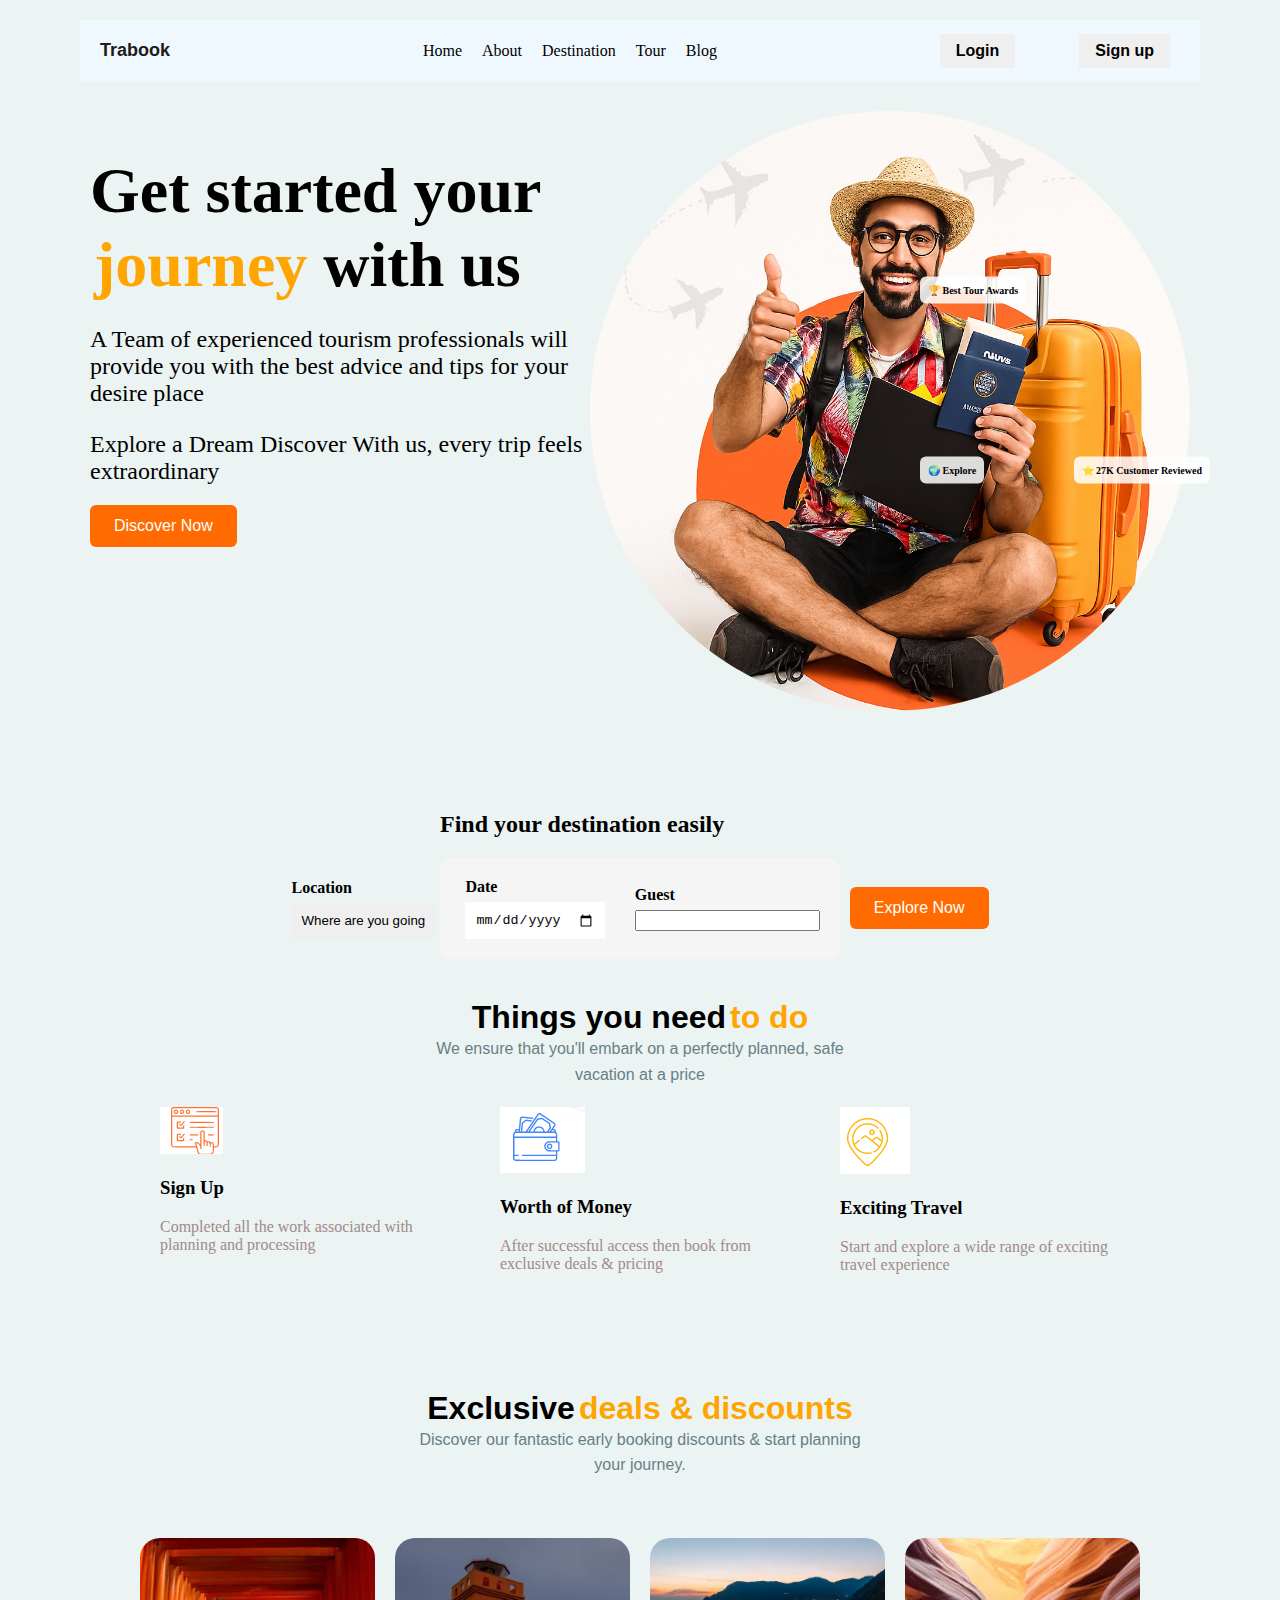
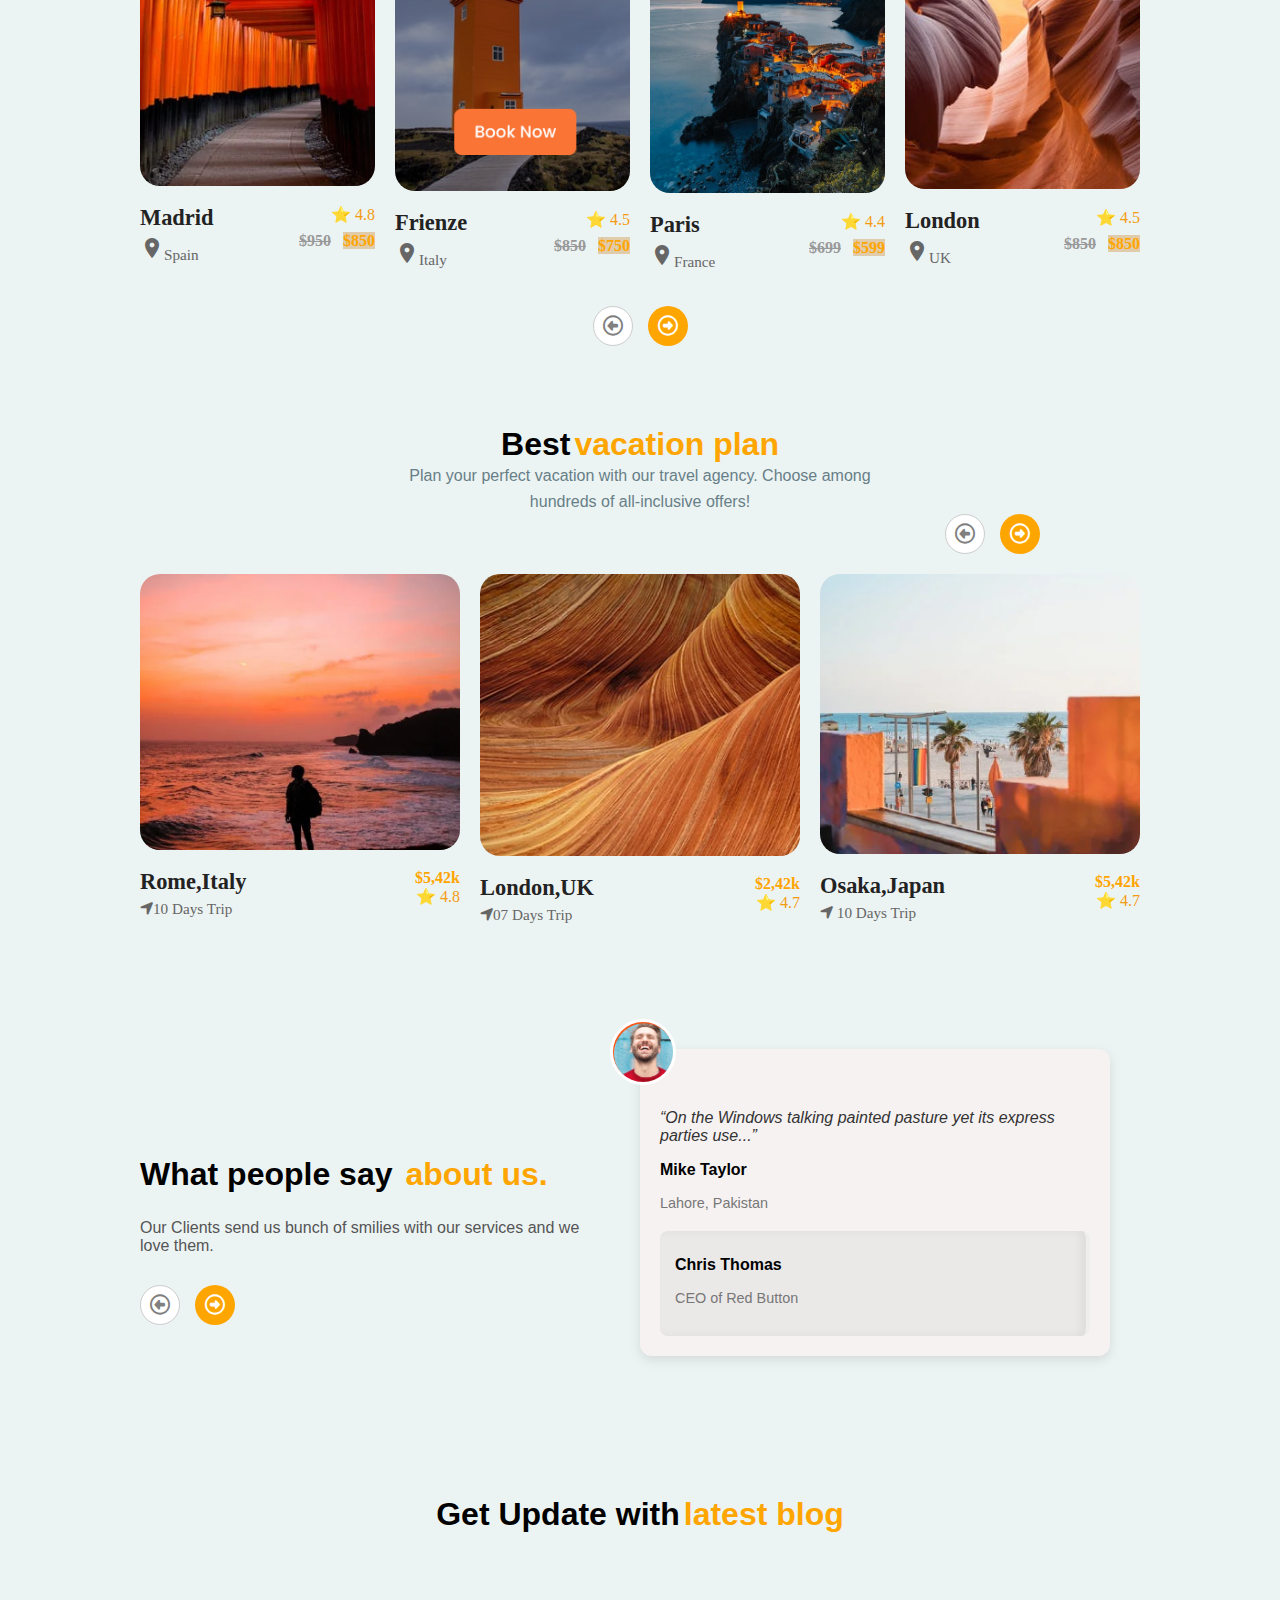
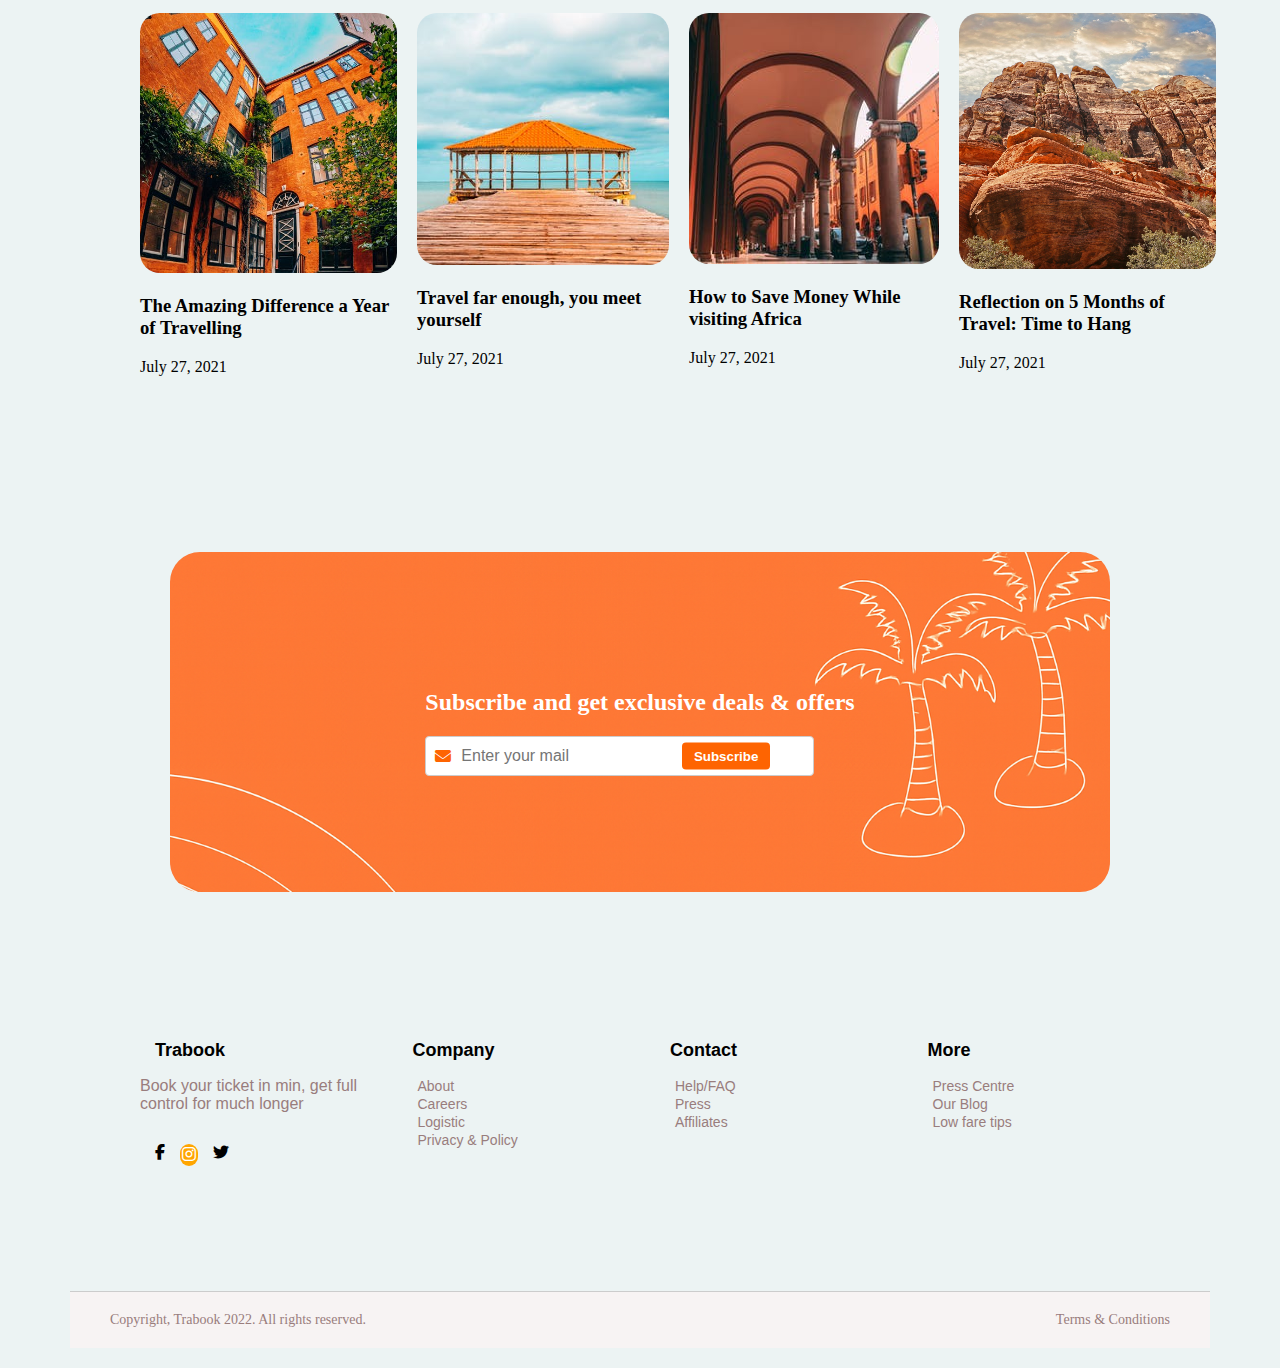
<file: Task-1/index.html>
<!DOCTYPE html>
<html lang="en">

<head>
  <meta charset="UTF-8">
  <meta name="viewport" content="width=device-width, initial-scale=1.0">
  <link href="https://fonts.googleapis.com/icon?family=Material+Icons" rel="stylesheet">
  <link rel="stylesheet" href="https://cdnjs.cloudflare.com/ajax/libs/font-awesome/6.4.0/css/all.min.css">



  <title>Trabook</title>
  <style>
    body {
      background-color: rgb(236, 243, 243);
      margin: 20px 70px;
    }

    .logo {
      color: rgb(30, 28, 25);
      font-family: Arial, Helvetica, sans-serif;
      font-size: large;
      font-weight: bold;
      margin: 20px 20px;
    }

    header {
      display: flex;
      background: aliceblue;
      justify-content: space-between;
      align-items: center;
      margin: 10px;
    }

    nav ul {
      list-style: none;
      display: flex;
      gap: 20px;
    }

    nav li {
      cursor: pointer;
      font-weight: 400;
    }

    .auth-buttons button {

      gap: 10px;
      font-weight: bold;
      font-size: medium;
      border: none;
      cursor: pointer;
      margin-right: 30px;
      margin-left: 30px;
      padding: 8px 16px;
    }

    .auth-buttons button:hover {
      background-color: rgb(247, 161, 14);
      color: white;
      font-weight: bold;
      border-radius: 5px;
    }

    .travel {
      display: flex;
    }

    .travel img {
      float: left;
      border-radius: 50%;
      /* makes the image circular */
      width: 600px;
      /* ensure width and height are equal */
      height: 600px;
      /* so the circle is perfect */
      object-fit: cover;
      /* keeps the image nicely cropped */

    }

    .travelperson h1 {
      font-size: 64px;
      margin-bottom: 20px;
    }

    .highlight {
      color: orange;
      margin-left: 4px;
    }

    .travelperson p {
      font-size: 24px;
      margin-bottom: 20px;
    }

    .discover {
      padding: 12px 24px;
      background-color: #ff6b00;
      color: white;
      border: none;
      border-radius: 6px;
      font-size: 16px;
      cursor: pointer;
    }

    .highlight-box {
      position: absolute;
      background: rgba(255, 255, 255, 0.85);
      padding: 8px 8px;
      border-radius: 6px;
      font-weight: bold;
      font-size: 10px;
    }

    .highlight-box.top {
      top: 30%;
      left: 900px;
      margin: 20px 20px;
      transform: translateY(-50%);
    }

    .highlight-box.left {
      top: 50%;
      left: 900px;
      margin: 20px 20px;
      transform: translateY(-50%);
    }

    .highlight-box.right {
      top: 50%;
      right: -20px;
      margin: 20px 90px;
      transform: translateY(-50%);
    }

    .search-box {
      padding: 20px;
      max-width: 400px;
      margin: auto;
    }

    .search-bar {
      display: flex;
      align-items: center;
      justify-content: center;
      gap: 30px;
      background-color: #f5f5f5;
      padding: 20px 40px;
      border-radius: 12px;
      max-width: 1000px;
      margin: auto;

    }

    .search-item {
      display: flex;
      flex-direction: column;
      font-size: 16px;
    }

    label {
      font-weight: bold;
      justify-content: center;
      margin-bottom: 6px;
    }

    select,
    input[type="date"] {
      padding: 10px;
      border: none;

      appearance: none;
      background-repeat: no-repeat;
      background-position: right 10px center;
      background-size: 20px;
    }

    .explore-btn {
      padding: 12px 24px;
      background-color: #ff6b00;
      color: white;
      border: none;
      border-radius: 6px;
      font-size: 16px;
      cursor: pointer;
      white-space: nowrap;
    }

    .explore-btn:hover {
      background-color: #e65c00;
    }

    .traveplan {
      background-color: #f5f5f5;
      background-image: url('airplane.png');
      background-repeat: no-repeat;
      background-position: center;
      background-size: contain;
      /* or 'cover' depending on effect */
      opacity: 0.2;

    }

    .travelplanheading {
      display: flex;
      text-align: center;
      align-items: center;
      justify-content: center;
      font-weight: bold;
      font-family: 'Segoe UI', Tahoma, Geneva, Verdana, sans-serif;
      margin: auto;
    }

    .travelplanpara,
    .dealpara,
    .vacationpara {


      max-width: 470px;
      margin: 0 auto;
      text-align: center;
      font-size: 16px;
      line-height: 1.6;
      color: rgb(103, 127, 135);
      font-family: 'Segoe UI', Tahoma, Geneva, Verdana, sans-serif;
      
    }

    .traveswe {
      display: grid;
      grid-template-columns: repeat(3, 1fr);
      /* 3 equal columns */
      gap: 20px;
      max-width: 1000px;
      margin: auto;
      /* spacing between squares */

    }

    .travelitem {
      padding: 20px 20px;
      word-wrap: break-word;
      justify-content: space-between;
    }

    .deals,
    .vacation,
    .blog {
      display: flex;
      align-items: center;
      justify-content: center;
      font-weight: bold;
      font-family: 'Segoe UI', Tahoma, Geneva, Verdana, sans-serif;
      width: 80%;
      /* or any fixed width */
      margin: auto;
      /* centers the block */
    }


    .dealplace,
    .blogdetails {
      display: grid;
      grid-template-columns: repeat(4, 1fr);
      /* 4 equal columns */
      gap: 20px;
      max-width: 1000px;
      margin: auto;
      margin-top: 40px;

    }

    .deallocation,
    .vacationlocation {
      max-width: 600px;
      margin: 20px auto;

    }

    .deallocation img,
    .vacationlocation img {
      width: 100%;
      border-radius: 20px;
      margin-bottom: 15px;
    }

    .blog-grid img {

      border-radius: 20px;

    }

    .info-grid {
      display: grid;
      grid-template-columns: 1fr 1fr;
      /* left and right columns */
      gap: 20px;
      align-items: start;
    }

    .place {
      text-align: left;
    }

    .place h2 {
      margin: 0;
      font-size: 1.4rem;
      color: #222;
    }

    .place .country {
      color: #666;
      font-size: 0.95rem;
      margin-top: 5px;
      /* ensures it sits below h2 */
    }

    .rateprice {
      text-align: right;
    }

    .rateprice .rating {

      margin: 0 0 8px 0;
      /* rating above price */
      color: #f39c12;
    }

    .rateprice .price {
      margin: 0;
    }


    .old-price {
      text-decoration: line-through;
      color: #999;
      margin-right: 8px;
    }

    .new-price {
      background-color: #e0ccaa;
      color: orange;
      font-weight: bold;
    }

    .vacationplace {
      display: grid;
      grid-template-columns: repeat(3, 1fr);
      /* 3 equal columns */
      gap: 20px;
      max-width: 1000px;
      margin: auto;

    }

    .price {
      color: orange;
      font-weight: bold;
    }

    .testimonial {
      display: grid;
      grid-template-columns: 1fr 1fr auto;
      gap: 30px;
      max-width: 1000px;
      margin: 50px auto;
      align-items: center;
      font-family: 'Segoe UI', Tahoma, Geneva, Verdana, sans-serif;
    }

    .testimonial-left h2 {
      font-size: 2rem;
      font-weight: bold;
    }

    .testimonial-left h2 span {
      color: orange;
    }

    .subtext {
      margin: 10px 0 30px;
      color: #555;
    }

    .nav-buttons {
      display: flex;
      gap: 15px;
    }

    .nav-btn {
      width: 40px;
      height: 40px;
      border-radius: 50%;
      border: none;
      cursor: pointer;
      font-size: 20px;
      display: flex;
      align-items: center;
      justify-content: center;

    }

    .nav-btn.left {
      background-color: white;
      color: gray;
      border: 1px solid #ccc;
    }

    .nav-btn.right {
      background-color: orange;
      color: white;
    }

    .testimonial-card {
      background-color: #f6f2f2;
      padding: 20px;
      padding-right: 20px;
      padding-bottom: 20px;
      border-radius: 12px;
      box-shadow: 0 4px 12px rgba(0, 0, 0, 0.1);
      position: relative;
      margin-bottom: 50px;
      z-index: 4;
    }

    .profile-picture {
      width: 60px;
      height: 60px;
      border-radius: 50%;
      position: absolute;
      top: -30px;
      left: -30px;
      border: 3px solid #fff;
    }

    .card-content .quote {
      font-style: italic;
      margin-top: 40px;
      color: #333;
    }

    .name {
      font-weight: bold;
      margin-top: 10px;
    }

    .location {
      color: #777;
      font-size: 0.9rem;
    }

    /* Styling the next-card as a shadow/extension */
    .next-card {
      margin-top: 20px;
      padding: 15px;
      border-radius: 8px;
      bottom: -80px;
      right: -80px;
      background-color: #ebe8e8;
      box-shadow: inset -5px 0 10px rgba(0, 0, 0, 0.05);
      /* subtle shadow on right */
      border-right: 4px solid #eee;
      /* light right border */
    }

    .banner {

      background-image: url(subscribe.png);
      background-size: cover;
      background-position: center;
      height: 300px;
      width: 900px;
      margin: 0 auto;
      margin-top: 80px;
      display: flex;
      justify-content: center;
      align-items: center;
      text-align: center;
      color: white;
      padding: 20px;
      border-radius: 30px;

    }

    .banner h2 {
      font-size: 20vw;

      margin-bottom: 20px;
      align-content: center;
      color: white;
    }

    .subscribe-box {
      position: relative;
      justify-content: center;
      display: inline-flex;
      align-items: center;
    }

    .subscribe-box input[type="email"] {
      padding: 10px 12px 10px 35px;
      /* extra left padding for icon */
      border: none;
      border-radius: 4px;
      width: 250px;
      font-size: 16px;
    }

    .content {

      padding: 20px;
      border-radius: 10px;
    }

    .content h2 {
      font-size: 24px;
      margin-bottom: 20px;
    }

    .input-wrapper {
      position: relative;
      width: 350px;
      /* adjust width as needed */
    }

    .input-wrapper i {
      position: absolute;
      left: 10px;
      top: 50%;
      transform: translateY(-50%);
      color: #FE6401;
      font-size: 16px;
    }

    .input-wrapper input[type="email"] {
      width: 100%;
      padding: 10px 2px 10px 35px;
      /* left padding for icon, right padding for button */
      border: 1px solid #ccc;
      border-radius: 4px;
      font-size: 16px;
    }

    .input-wrapper button {
      position: absolute;
      right: 5px;
      top: 50%;
      transform: translateY(-50%);
      padding: 6px 12px;
      background-color: #FE6401;
      color: white;
      border: none;
      border-radius: 4px;
      font-weight: bold;
      cursor: pointer;
    }

    .input-wrapper button:hover {
      background-color: #e05500;
    }

    .agencydetails {
      display: grid;
      grid-template-columns: repeat(4, 1fr);
      gap: 30px;
      max-width: 1000px;
      margin: 50px auto;
      align-items: left;
      font-family: 'Segoe UI', Tahoma, Geneva, Verdana, sans-serif;
    }

    .agency-grid h3 {
      text-align: left;
      padding-left: 15px;
      margin-bottom: 15px;
      font-size: 18px;
    }

    .agency-grid ul {
      list-style: none;
      padding: 0;
      text-align: left;
      /* left the list items under the heading */
    }

    .agency-grid ul li a {
      text-decoration: none;
      /* removes underline */
      color: #997d7d;
      /* light color for links */
      font-size: 14px;
      padding: 20px;
      margin-bottom: 10px;

    }

    .agency-grid .social-icons {
      display: flex;
      padding: 15px;
      gap: 15px;
    }

    .icon.instagram {
      background-color: orange;
      border-radius: 50px;
      padding: 2px;
      color: white;

    }

    .footer-bottom {
      display: flex;
      justify-content: space-between;
      align-items: center;
      background-color: #f7f3f3;
      color: #997d7d;
      ;
      padding: 20px 40px;
      font-size: 14px;
      border-top: 1px solid #ccc;
      /* only top border */
      border-right: none;
      border-left: none;
      border-bottom: none;
    }


    .footer-left p {
      margin: 0;
    }

    .footer-right a {
      color: #997d7d;
      ;
      /* light color */
      text-decoration: none;
      /* no underline */
    }

    .footer-right a:hover {
      color: #a57474;
      ;
      /* brighter on hover */
    }

    section {
      margin-bottom: 40px;
      /* adds space below each section */
      padding: 20px;
      /* adds inner space inside each section */
    }

    .dealdiscount .nav-buttons {
      display: flex;
      align-items: center;
      /* vertical alignment */
      justify-content: center;
    }

    .Vacationplan .nav-buttons {
      display: flex;
      align-items: right;
      /* vertical alignment */
      justify-content: right;
      margin-right: 150px;
    }
  </style>
</head>

<body>
  <header>
    <div class="logo">Trabook</div>
    <nav>
      <ul>
        <li>Home</li>
        <li>About</li>
        <li>Destination</li>
        <li>Tour</li>
        <li>Blog</li>
      </ul>
    </nav>
    <div class="auth-buttons">
      <button class="login">Login</button>
      <button class="signup">Sign up</button>
    </div>
  </header>
  <section class="travel">
    <div class="travelperson">
      <h1>Get started your <span class="highlight">journey </span>with us</h1>
      <p class="center-text">A Team of experienced tourism professionals will provide you with the best advice and tips
        for your desire
        place</p>
      <p>Explore a Dream Discover With us, every trip feels extraordinary</p>
      <button class="discover">Discover Now</button>
    </div>
    <!-- <img src="traveler.png" alt="traveler">   -->
    <div class="image-wrapper">
      <img src="traveler.png" alt="traveler">
      <div class="highlight-box top">🏆 Best Tour Awards</div>
      <div class="highlight-box left">🌍 Explore</div>
      <div class="highlight-box right">⭐ 27K Customer Reviewed</div>
    </div>

  </section>
  <section class="search-box">
    <h2>Find your destination easily</h2>
    <div class="search-bar">
      <div class="search-item">
        <label for="location">Location</label>
        <select id="location">
          <option value="">Where are you going</option>
          <option value="paris">Paris</option>
          <option value="bali">Bali</option>
          <option value="newyork">New York</option>
        </select>
      </div>

      <div class="search-item">
        <label for="date">Date</label>
        <input type="date" id="date" />
      </div>

      <div class="search-item">
        <label for="guest">Guest</label>
        <input type="number" max="20">

      </div>

      <button class="explore-btn">Explore Now</button>
    </div>
  </section>
  <section class="travelplan">
    <h1 class="travelplanheading">Things you need <span class="highlight">to do</span></h1>
    <p class="travelplanpara">We ensure that you'll embark on a perfectly planned, safe vacation at a price</p>
    <div class="traveswe">
      <div class="travelitem" id="sign">
        <img src="signup.png" alt="signup">
        <h3><strong>Sign Up</strong></h3>
        <p style="word-break: normal;color: #a18a8a;">Completed all the work associated with planning and processing</p>
      </div>
      <div class="travelitem" id="Worthmoney">
        <img src="wallet.png" alt="wallet">
        <h3><strong>Worth of Money</strong></h3>
        <p style="word-break: normal;color: #a18a8a;">After successful access then book from exclusive deals & pricing
        </p>
      </div>
      <div class="travelitem" id="excitingtravel">
        <img src="location.png" alt="location">
        <h3><strong>Exciting Travel</strong></h3>
        <p style="word-break: normal;color: #a18a8a;">Start and explore a wide range of exciting travel experience</p>
      </div>
    </div>
  </section>

  <!-- </section> -->
  <section class="dealdiscount">
    <h1 class="deals">Exclusive <span class="highlight">deals & discounts</span></h1>
    <p class="dealpara">Discover our fantastic early booking discounts & start planning your journey.</p>
    <div class="dealplace">
      <div class="deallocation" id="Madrid">
        <img src="Madraid.png" alt="Spain">
        <div class="info-grid">
          <div class="place">
            <h2><strong>Madrid</strong></h2>
            <p class="country"><span class="material-icons">&#xe0c8;</span>Spain</p>
          </div>
          <div class="rateprice">
            <p class="rating">⭐ 4.8</p>
            <p class="price"><span class="old-price"><s>$950</s></span> <span
                class="new-price"><strong>$850</strong></span></p>
          </div>
        </div>

      </div>
      <div class="deallocation" id="Madrid">

        <img src="frienze.png" alt="italy">
        <div class="info-grid">
          <div class="place">
            <h2><strong>Frienze</strong></h2>
            <p class="country"><span class="material-icons">&#xe0c8;</span>Italy</p>
          </div>
          <div class="rateprice">
            <p class="rating">⭐ 4.5</p>
            <p class="price"><span class="old-price"><s>$850</s></span> <span
                class="new-price"><strong>$750</strong></span></p>
          </div>
        </div>
      </div>
      <div class="deallocation" id="paris">
        <img src="paris.png" alt="france">
        <div class="info-grid">
          <div class="place">
            <h2><strong>Paris</strong></h2>
            <p class="country"><span class="material-icons">&#xe0c8;</span>France</p>
          </div>
          <div class="rateprice">
            <p class="rating">⭐ 4.4</p>
            <p class="price"><span class="old-price"><s>$699</s></span> <span
                class="new-price"><strong>$599</strong></span></p>
          </div>
        </div>
      </div>
      <div class="deallocation" id="london">
        <img src="london.png" alt="uk">
        <div class="info-grid">
          <div class="place">
            <h2><strong>London</strong></h2>
            <p class="country"><span class="material-icons">&#xe0c8;</span>UK</p>
          </div>
          <div class="rateprice">
            <p class="rating">⭐ 4.5</p>
            <p class="price"><span class="old-price"><s>$850</s></span> <span
                class="new-price"><strong>$850</strong></span></p>
          </div>
        </div>
      </div>
    </div>
    <div class="nav-buttons">
      <button class="nav-btn left"><i class="far fa-arrow-alt-circle-left"></i></button>
      <button class="nav-btn right"><i class="far fa-arrow-alt-circle-right"></i></button>
    </div>
  </section>

  <section class="Vacationplan">
    <h1 class="vacation">Best <span class="highlight">vacation plan</span></h1>
    <p class="vacationpara">Plan your perfect vacation with our travel agency. Choose among hundreds of all-inclusive
      offers!</p>
    <div class="nav-buttons">
      <button class="nav-btn left"><i class="far fa-arrow-alt-circle-left"></i></button>
      <button class="nav-btn right"><i class="far fa-arrow-alt-circle-right"></i></button>
    </div>
    <div class="vacationplace">
      <div class="vacationlocation">
        <img src="romeitaly.png" alt="Italy">
        <div class="info-grid">
          <div class="place">
            <h2><strong>Rome,Italy</strong></h2>
            <p class="country"><i class="fas fa-location-arrow"></i>10 Days Trip</p>
          </div>
          <div class="rateprice">
            <p class="price"><strong>$5,42k</strong></p>
            <p class="rating">⭐ 4.8</p>
          </div>
        </div>
      </div>
      <div class="vacationlocation">
        <img src="uklondon.png" alt="uk">
        <div class="info-grid">
          <div class="place">
            <h2><strong>London,UK</strong></h2>
            <p class="country"><i class="fas fa-location-arrow"></i>07 Days Trip</p>
          </div>
          <div class="rateprice">
            <p class="price"><strong>$2,42k</strong></p>
            <p class="rating">⭐ 4.7</p>
          </div>
        </div>
      </div>
      <div class="vacationlocation">
        <img src="osakajapan.png" alt="japan">
        <div class="info-grid">
          <div class="place">
            <h2><strong>Osaka,Japan</strong></h2>
            <!-- <p class="country"><span class="material-icons">location_arrow</span>10 Days Trip</p> -->
            <p class="country"><i class="fas fa-location-arrow"></i> 10 Days Trip</p>
          </div>
          <div class="rateprice">
            <p class="price"><strong>$5,42k</strong></p>
            <p class="rating">⭐ 4.7</p>
          </div>
        </div>
      </div>

    </div>
  </section>

  <section class="testimonial">
    <div class="testimonial-left">
      <h2>What people say <span class="highlight">about us.</span></h2>
      <p class="subtext">Our Clients send us bunch of smilies with our services and we love them.</p>
      <div class="nav-buttons">
        <button class="nav-btn left"><i class="far fa-arrow-alt-circle-left"></i></button>
        <button class="nav-btn right"><i class="far fa-arrow-alt-circle-right"></i></button>
      </div>
    </div>

    <div class="testimonial-card">
      <img src="mike.png" alt="Mike Taylor" class="profile-picture">
      <div class="card-content">
        <p class="quote">“On the Windows talking painted pasture yet its express parties use...”</p>
        <p class="name">Mike Taylor</p>
        <p class="location">Lahore, Pakistan</p>
      </div>
      <div class="next-card">
        <p class="name">Chris Thomas</p>
        <p class="location">CEO of Red Button</p>
      </div>
    </div>
    </div>
  </section>

  <section class="blogupdate">
    <h1 class="blog">Get Update with <span class="highlight">latest blog</span></h1>
    <div class="blogdetails">
      <div class="blogdetails">
        <div class="blog-grid">
          <img src="amazing.png" alt="amazing">
          <div class="blgdetail">
            <h3><strong>The Amazing Difference a Year of Travelling</strong></h3>
            <p class="date">July 27, 2021</p>
          </div>
        </div>



        <div class="blog-grid">
          <img src="travel.png" alt="travel">
          <div class="blgdetail">
            <h3><strong>Travel far enough, you meet yourself</strong></h3>
            <p class="date">July 27, 2021</p>
          </div>
        </div>


        <div class="blog-grid">
          <img src="savemoney.png" alt="save">
          <div class="blgdetail">
            <h3><strong>How to Save Money While visiting Africa</strong></h3>
            <p class="date">July 27, 2021</p>
          </div>
        </div>


        <div class="blog-grid">
          <img src="reflection.png" alt="save">
          <div class="blgdetail">
            <h3><strong>Reflection on 5 Months of Travel: Time to Hang</strong></h3>
            <p class="date">July 27, 2021</p>
          </div>
        </div>
      </div>
  </section>

  <section class="subscribebanner">
    <div class="banner">
      <div class="content">
        <h2><strong>Subscribe and get exclusive deals & offers</strong></h2>
        <div class="input-wrapper">

          <i class="fa-solid fa-envelope"></i>

          <input type="email" placeholder="Enter your mail">
          <button>Subscribe</button>
        </div>
      </div>
    </div>
  </section>

  <section class="agency">
    <div class="agencydetails">
      <div class="agency-grid">
        <h3>Trabook</h3>
        <div class="ageny-m">
          <p style="color: #997d7d; ">Book your ticket in min, get full control for much longer</p>
          <div class="social-icons">
            <div class="icon facebook"><i class="fab fa-facebook-f"></i></div>
            <div class="icon instagram"><i class="fab fa-instagram"></i></div>
            <div class="icon twitter"><i class="fab fa-twitter"></i></div>
          </div>
        </div>
      </div>
      <div class="agency-grid">
        <h3>Company</h3>
        <ul>
          <li><a href="#">About</a></li>
          <li><a href="#">Careers</a></li>
          <li><a href="#">Logistic</a></li>
          <li><a href="#">Privacy & Policy</a></li>
        </ul>
      </div>
      <div class="agency-grid">
        <h3>Contact</h3>
        <ul>
          <li><a href="#">Help/FAQ</a></li>
          <li><a href="#">Press</a></li>
          <li><a href="#">Affiliates</a></li>
        </ul>
      </div>
      <div class="agency-grid">
        <h3>More</h3>
        <ul>
          <li><a href="#">Press Centre</a></li>
          <li><a href="#">Our Blog</a></li>
          <li><a href="#">Low fare tips</a></li>
        </ul>
      </div>

    </div>

  </section>

  <footer class="footer-bottom">
    <div class="footer-left">
      <p>Copyright, Trabook 2022. All rights reserved.</p>
    </div>
    <div class="footer-right">
      <a href="#">Terms & Conditions</a>
    </div>
  </footer>

</body>

</html>
</file>
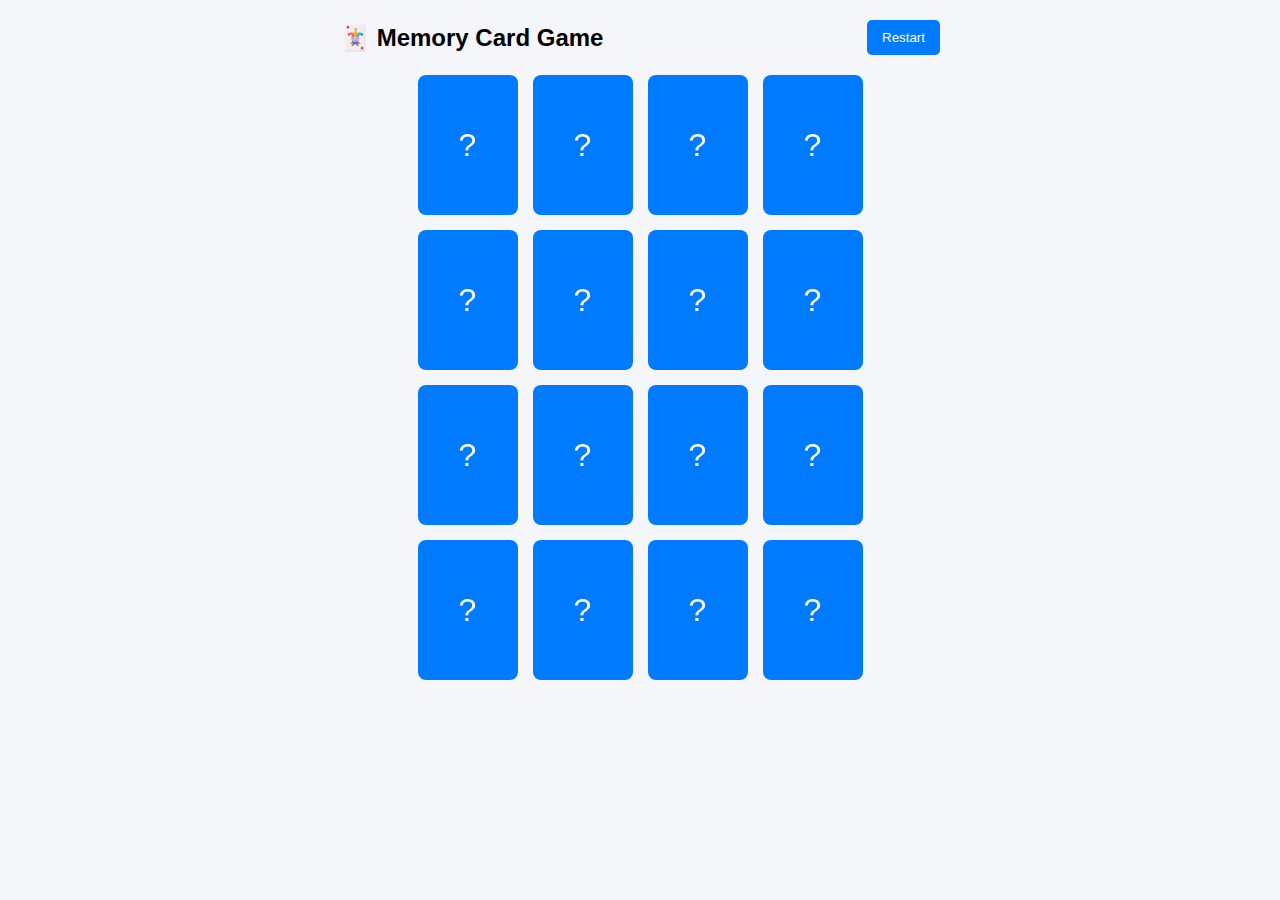
<file: Task-3/index.html>
<!DOCTYPE html>
<html lang="en">
<head>
  <meta charset="UTF-8">
  <meta name="viewport" content="width=device-width, initial-scale=1.0">
  <title>Memory Card Game</title>
  <link rel="stylesheet" href="style.css">
</head>
<body>
  <header>
    <h1>🃏 Memory Card Game</h1>
    <button id="restart-btn">Restart</button>
  </header>

  <main>
    <div class="game-board" id="game-board"></div>
  </main>

  <script src="index.js"></script>
</body>
</html>
</file>
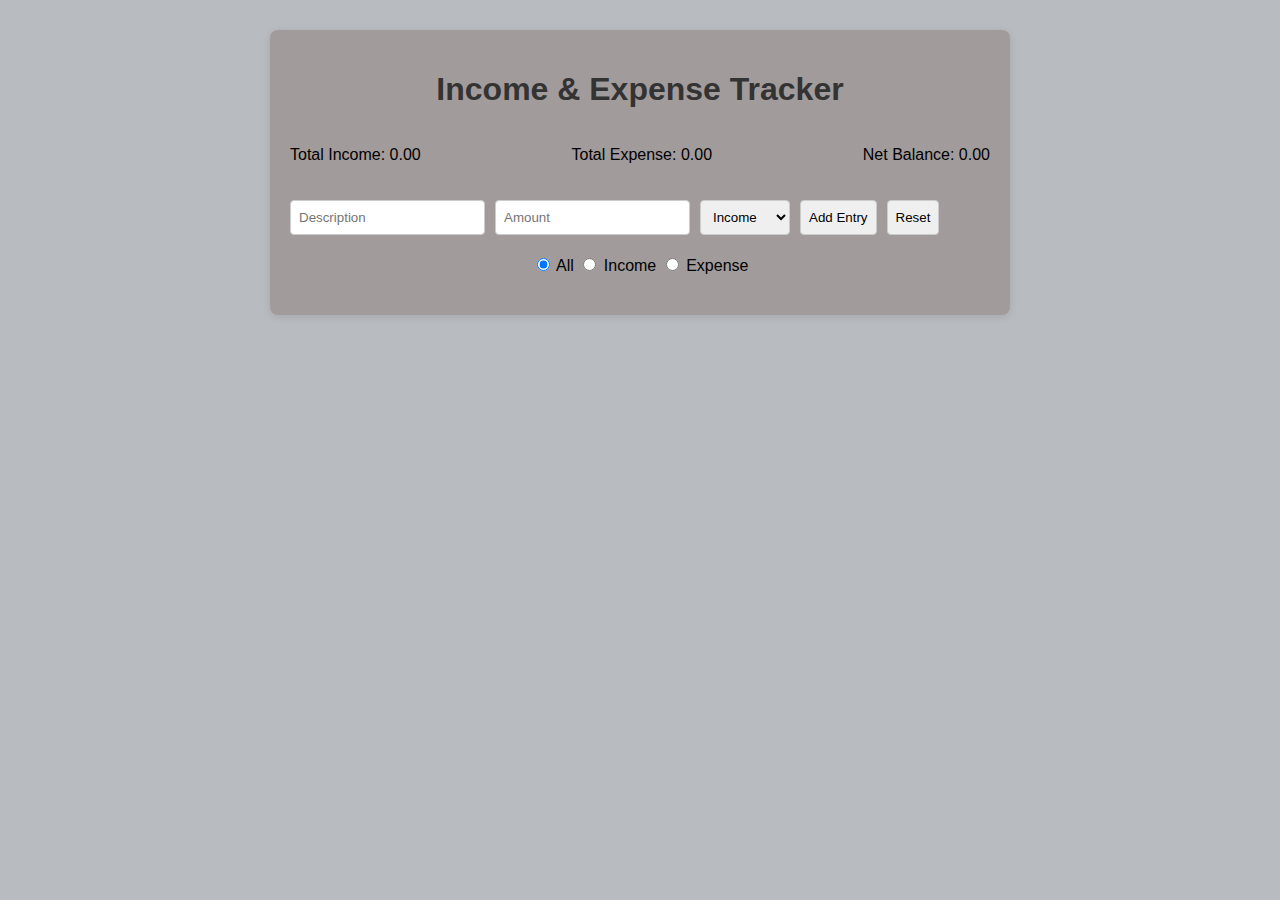
<file: Task-4/index.html>
<!DOCTYPE html>
<html lang="en">
<head>
  <meta charset="UTF-8">
  <meta name="viewport" content="width=device-width, initial-scale=1.0">
  <title>Income & Expense Tracker</title>
  <link rel="stylesheet" href="style.css">
</head>
<body>
  <div class="container">
    <h1>Income & Expense Tracker</h1>

    <!-- Totals -->
    <div class="totals">
      <p>Total Income: <span id="total-income">0</span></p>
      <p>Total Expense: <span id="total-expense">0</span></p>
      <p>Net Balance: <span id="net-balance">0</span></p>
    </div>

    <!-- Input Form -->
    <form id="entry-form">
      <input type="text" id="description" placeholder="Description" required>
      <input type="number" id="amount" placeholder="Amount" required>
      <select id="type">
        <option value="income">Income</option>
        <option value="expense">Expense</option>
      </select>
      <button type="submit">Add Entry</button>
      <button type="reset">Reset</button>
    </form>

    <!-- Filters -->
    <div class="filters">
      <label><input type="radio" name="filter" value="all" checked> All</label>
      <label><input type="radio" name="filter" value="income"> Income</label>
      <label><input type="radio" name="filter" value="expense"> Expense</label>
    </div>

    <!-- Entries List -->
    <ul id="entries-list"></ul>
  </div>

  <script src="script.js"></script>
</body>
</html>
</file>
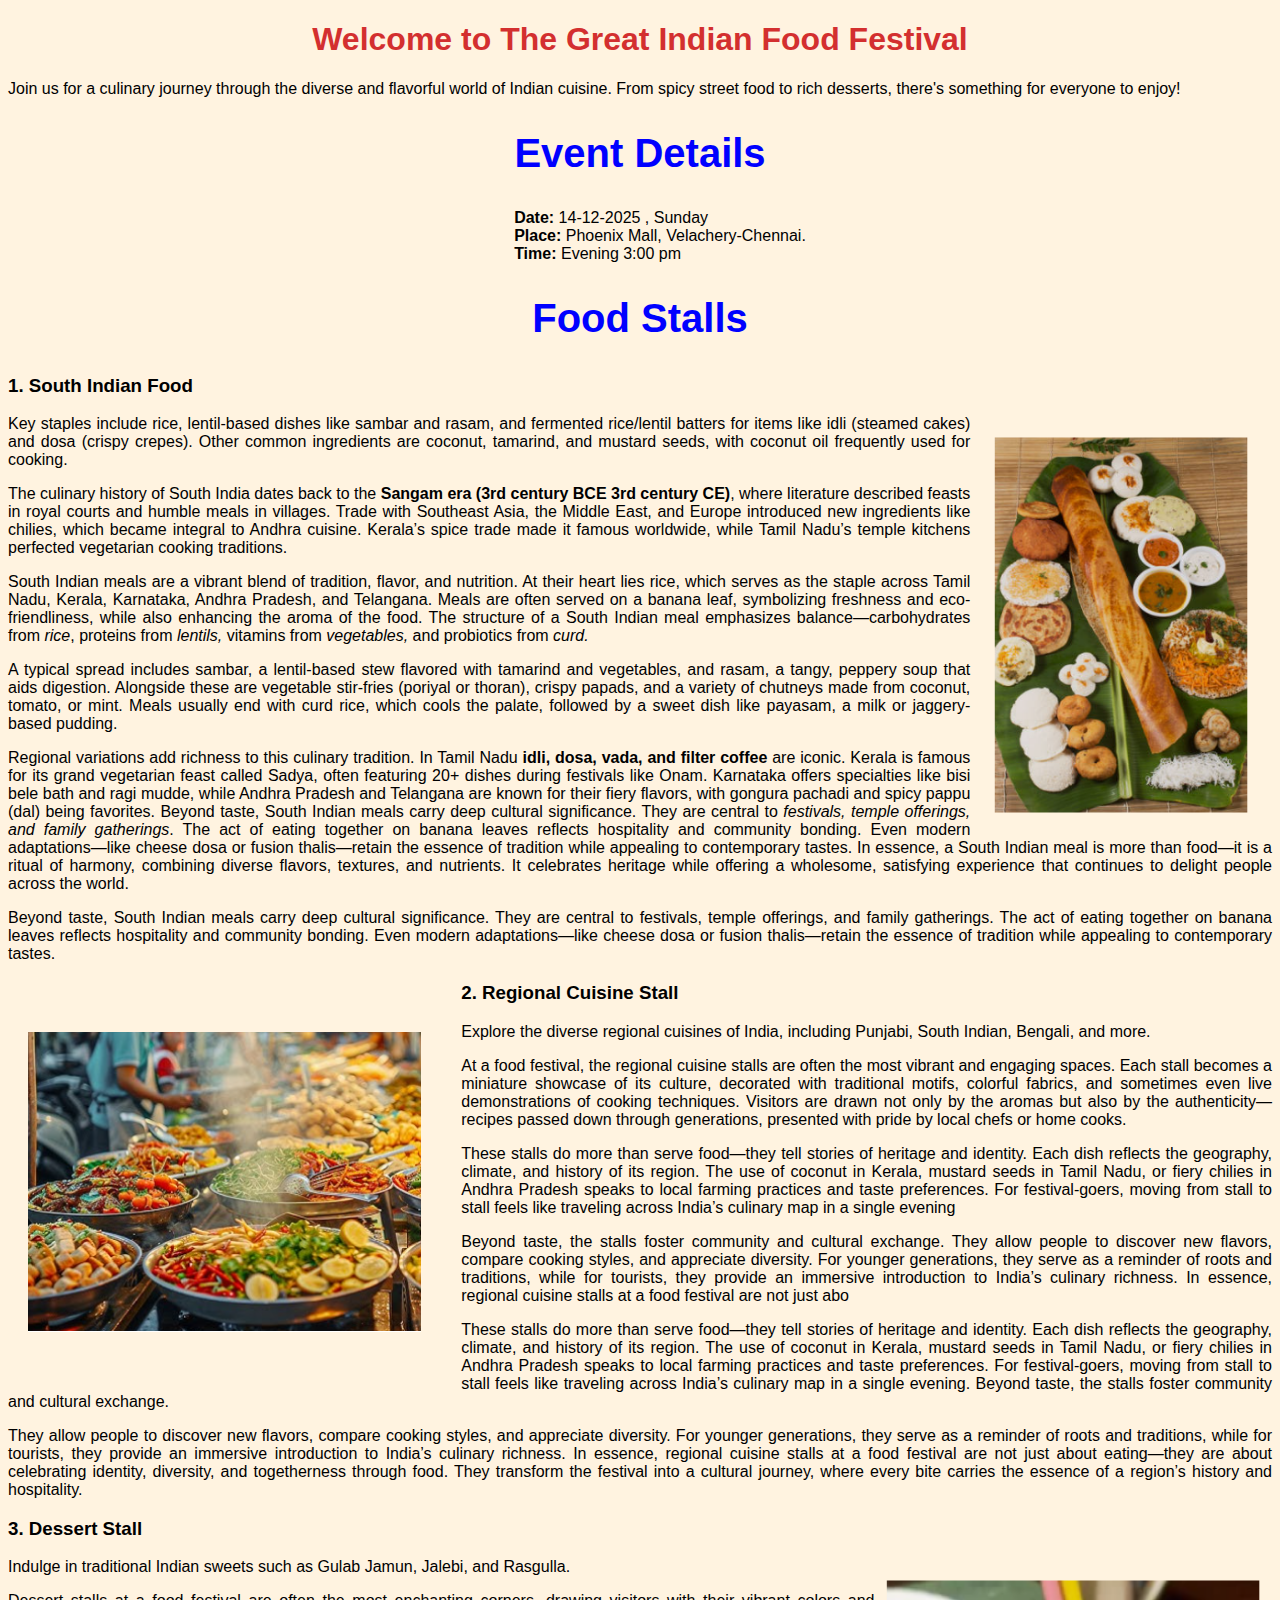
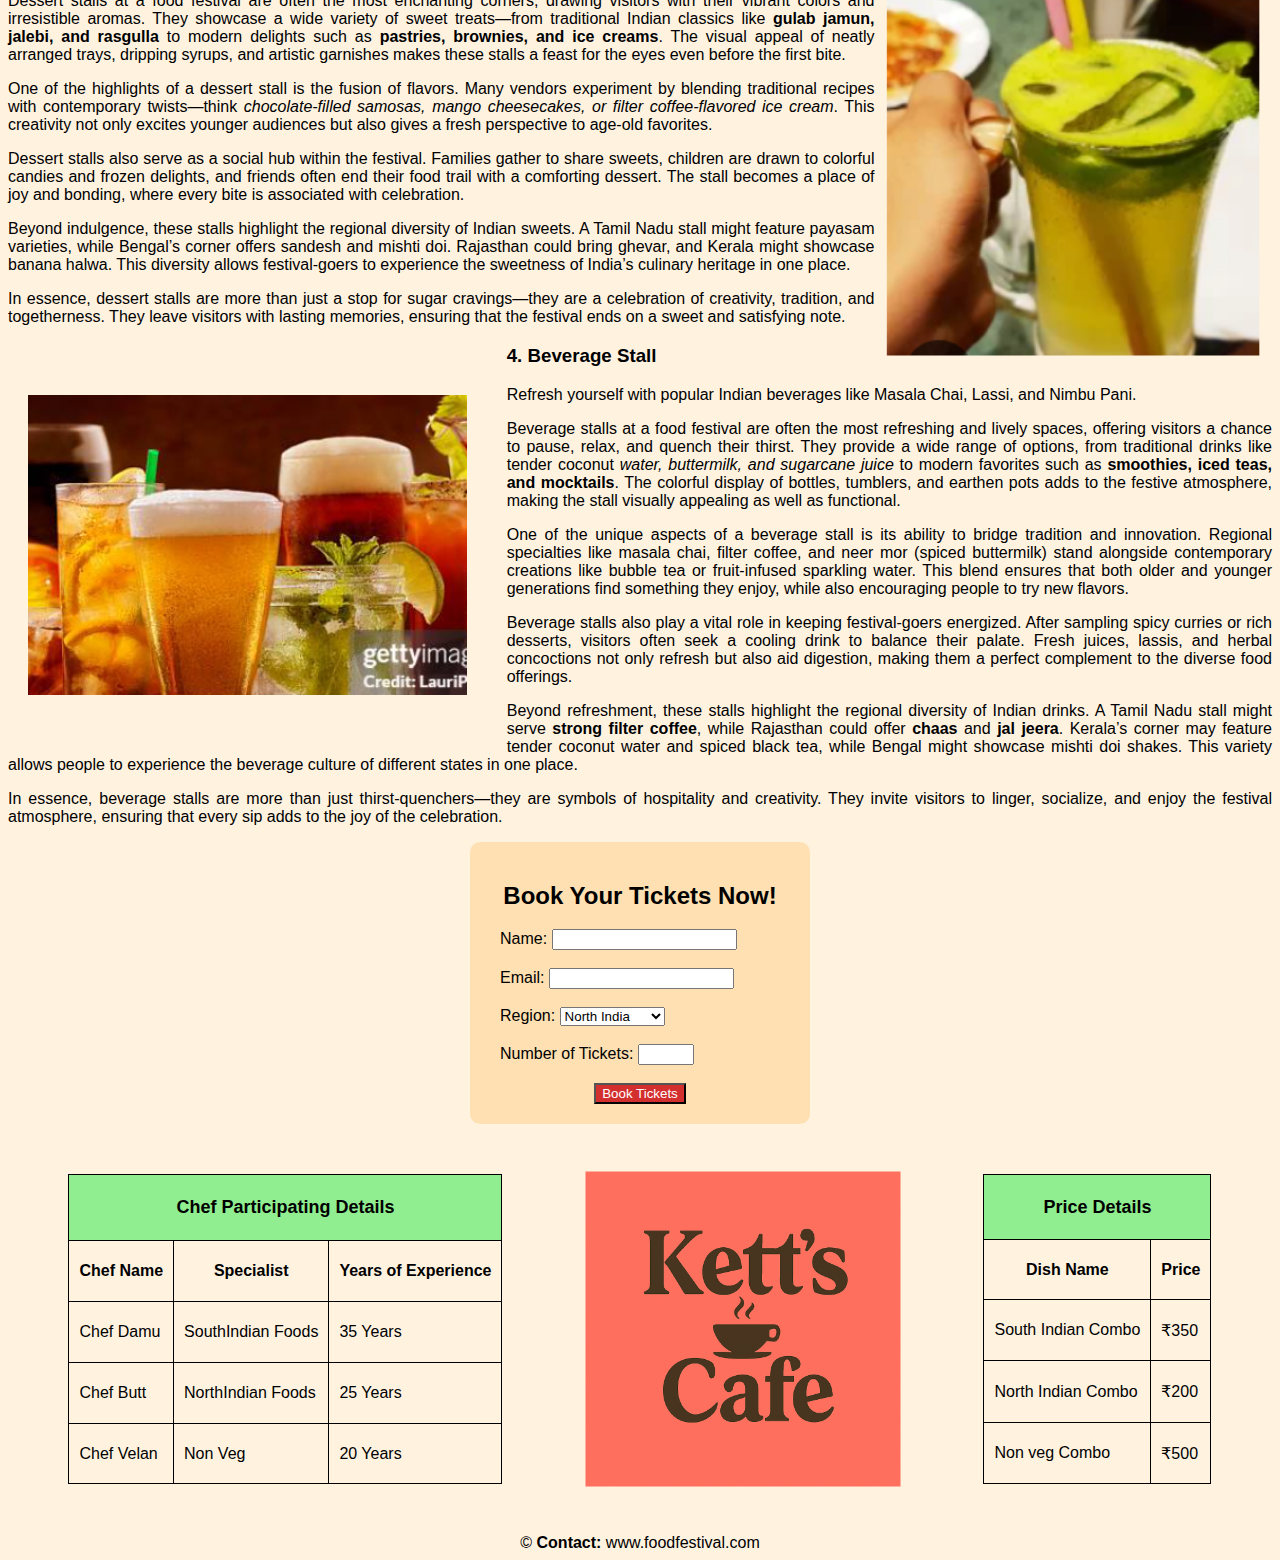
<file: Task-1/landingpage.html>
<!DOCTYPE html>
<html lang="en">
<head>
    <meta charset="UTF-8">
    <meta name="viewport" content="width=device-width, initial-scale=1.0">
    <link rel="stylesheet" href="./landingpage.css"/>
    <title>The Great Indian Food Festival</title>
    <style>
   

    </style>
</head>
<body>
    <h1>Welcome to The Great Indian Food Festival</h1>
    <p>Join us for a culinary journey through the diverse and flavorful world of
      Indian cuisine. From spicy street food to rich desserts, there's something
      for everyone to enjoy!</p>
      <section class="headings">
    <h2 id="eventdetails">Event Details</h2>
    <ul class="eventlist">
         <li><strong>Date: </strong>14-12-2025 , Sunday</li>
         <li><strong>Place: </strong>Phoenix Mall, Velachery-Chennai. </li>
         <li><strong>Time: </strong>Evening 3:00 pm</li>
    </ul>

    <h2 id="foodstall">Food Stalls</h2>
    </section>
<section class="festival">
      
           <img src="southindian.png" alt="Food Festival" id="southindianfood" />
           <h3>1. South Indian Food</h3>
           <p>Key staples include rice, lentil-based dishes like sambar and rasam,
           and fermented rice/lentil batters for items like idli (steamed cakes) and dosa (crispy crepes).
           Other common ingredients are coconut, tamarind, and mustard seeds, with coconut oil frequently used for cooking.</p>
           
          <p>The culinary history of South India dates back to the <strong>Sangam era (3rd century BCE 3rd century CE)</strong>, where literature described feasts in royal courts and humble meals in villages. Trade with Southeast Asia, the Middle East, and Europe introduced new ingredients like chilies, which became integral to Andhra cuisine. Kerala’s spice trade made it famous worldwide, while Tamil Nadu’s temple kitchens perfected vegetarian cooking traditions.</p>
     <p>South Indian meals are a vibrant blend of tradition, flavor, and nutrition. At their heart lies rice, which serves as the staple across Tamil Nadu, Kerala, Karnataka, Andhra Pradesh, and Telangana. Meals are often served on a banana leaf, symbolizing freshness and eco-friendliness, while also enhancing the aroma of the food. The structure of a South Indian meal emphasizes balance—carbohydrates from <em>rice</em>, proteins from <em>lentils,</em> vitamins from <em>vegetables,</em> and probiotics from <em>curd.</em></p>
     <p>A typical spread includes sambar, a lentil-based stew flavored with tamarind and vegetables, and rasam, a tangy, peppery soup that aids digestion. Alongside these are vegetable stir-fries (poriyal or thoran), crispy papads, and a variety of chutneys made from coconut, tomato, or mint. Meals usually end with curd rice, which cools the palate, followed by a sweet dish like payasam, a milk or jaggery-based pudding.</p>
     <p>Regional variations add richness to this culinary tradition. In Tamil Nadu <strong>idli, dosa, vada, and filter coffee</strong> are iconic. Kerala is famous for its grand vegetarian feast called Sadya, often featuring 20+ dishes during festivals like Onam. Karnataka offers specialties like bisi bele bath and ragi mudde, while Andhra Pradesh and Telangana are known for their fiery flavors, with gongura pachadi and spicy pappu (dal) being favorites.
Beyond taste, South Indian meals carry deep cultural significance. They are central to <em>festivals, temple offerings, and family gatherings</em>. The act of eating together on banana leaves reflects hospitality and community bonding. Even modern adaptations—like cheese dosa or fusion thalis—retain the essence of tradition while appealing to contemporary tastes.
In essence, a South Indian meal is more than food—it is a ritual of harmony, combining diverse flavors, textures, and nutrients. It celebrates heritage while offering a wholesome, satisfying experience that continues to delight people across the world.
<p>Beyond taste, South Indian meals carry deep cultural significance. They are central to festivals, temple offerings, and family gatherings. The act of eating together on banana leaves reflects hospitality and community bonding. Even modern adaptations—like cheese dosa or fusion thalis—retain the essence of tradition while appealing to contemporary tastes.
</p>
        </section>
     <section class="festival">
      <img src="foodfest1.png" alt="Regional" id="regionalcusinestall" />
      <h3>2. Regional Cuisine Stall</h3>
      <p>
        Explore the diverse regional cuisines of India, including Punjabi, South
        Indian, Bengali, and more.
      </p>
      <p>
        At a food festival, the regional cuisine stalls are often the most vibrant and engaging spaces. Each stall becomes a miniature showcase of its culture, decorated with traditional motifs, colorful fabrics, and sometimes even live demonstrations of cooking techniques. Visitors are drawn not only by the aromas but also by the authenticity—recipes passed down through generations, presented with pride by local chefs or home cooks.
      </p>
      <p>
        These stalls do more than serve food—they tell stories of heritage and identity. Each dish reflects the geography, climate, and history of its region. The use of coconut in Kerala, mustard seeds in Tamil Nadu, or fiery chilies in Andhra Pradesh speaks to local farming practices and taste preferences. For festival-goers, moving from stall to stall feels like traveling across India’s culinary map in a single evening
      </p>
      <p>
        Beyond taste, the stalls foster community and cultural exchange. They allow people to discover new flavors, compare cooking styles, and appreciate diversity. For younger generations, they serve as a reminder of roots and traditions, while for tourists, they provide an immersive introduction to India’s culinary richness.
In essence, regional cuisine stalls at a food festival are not just abo

      </p>
      <p>
        These stalls do more than serve food—they tell stories of heritage and identity. Each dish reflects the geography, climate, and history of its region. The use of coconut in Kerala, mustard seeds in Tamil Nadu, or fiery chilies in Andhra Pradesh speaks to local farming practices and taste preferences. For festival-goers, moving from stall to stall feels like traveling across India’s culinary map in a single evening.
Beyond taste, the stalls foster community and cultural exchange.</p>
<p>They allow people to discover new flavors, compare cooking styles, and appreciate diversity. For younger generations, they serve as a reminder of roots and traditions, while for tourists, they provide an immersive introduction to India’s culinary richness.
In essence, regional cuisine stalls at a food festival are not just about eating—they are about celebrating identity, diversity, and togetherness through food. They transform the festival into a cultural journey, where every bite carries the essence of a region’s history and hospitality.
</p>    
    </section>
    <section class="festival">
      <img src="desert.png" alt="Dessert" id="dessertstall"/>
      <h3>3. Dessert Stall</h3>
      <p>
        Indulge in traditional Indian sweets such as Gulab Jamun, Jalebi, and
        Rasgulla.
      </p>
      <p>
Dessert stalls at a food festival are often the most enchanting corners, drawing visitors with their vibrant colors and irresistible aromas. They showcase a wide variety of sweet treats—from traditional Indian classics like <strong>gulab jamun, jalebi, and rasgulla</strong> to modern delights such as <strong>pastries, brownies, and ice creams</strong>. The visual appeal of neatly arranged trays, dripping syrups, and artistic garnishes makes these stalls a feast for the eyes even before the first bite.
</p>
<p>One of the highlights of a dessert stall is the fusion of flavors. Many vendors experiment by blending traditional recipes with contemporary twists—think <em>chocolate‑filled samosas, mango cheesecakes, or filter coffee‑flavored ice cream</em>. This creativity not only excites younger audiences but also gives a fresh perspective to age‑old favorites.
</p>
<p>
Dessert stalls also serve as a social hub within the festival. Families gather to share sweets, children are drawn to colorful candies and frozen delights, and friends often end their food trail with a comforting dessert. The stall becomes a place of joy and bonding, where every bite is associated with celebration.
</p>
<p>
Beyond indulgence, these stalls highlight the regional diversity of Indian sweets. A Tamil Nadu stall might feature payasam varieties, while Bengal’s corner offers sandesh and mishti doi. Rajasthan could bring ghevar, and Kerala might showcase banana halwa. This diversity allows festival‑goers to experience the sweetness of India’s culinary heritage in one place.
</p>
<p>
In essence, dessert stalls are more than just a stop for sugar cravings—they are a celebration of creativity, tradition, and togetherness. They leave visitors with lasting memories, ensuring that the festival ends on a sweet and satisfying note.
</p>

    </section>
    <section class="festival">
      <img src="beverages.png" alt="Beverage" id="beveragestall" />
      <h3>4. Beverage Stall</h3>
      <p>
        Refresh yourself with popular Indian beverages like Masala Chai, Lassi,
        and Nimbu Pani.
      </p>
      <p>
Beverage stalls at a food festival are often the most refreshing and lively spaces, offering visitors a chance to pause, relax, and quench their thirst. They provide a wide range of options, from traditional drinks like tender coconut<em> water, buttermilk, and sugarcane juice </em> to modern favorites such as <strong>smoothies, iced teas, and mocktails</strong>. The colorful display of bottles, tumblers, and earthen pots adds to the festive atmosphere, making the stall visually appealing as well as functional.
</p>
<p>
One of the unique aspects of a beverage stall is its ability to bridge tradition and innovation. Regional specialties like masala chai, filter coffee, and neer mor (spiced buttermilk) stand alongside contemporary creations like bubble tea or fruit‑infused sparkling water. This blend ensures that both older and younger generations find something they enjoy, while also encouraging people to try new flavors.
</p>
<p>
Beverage stalls also play a vital role in keeping festival‑goers energized. After sampling spicy curries or rich desserts, visitors often seek a cooling drink to balance their palate. Fresh juices, lassis, and herbal concoctions not only refresh but also aid digestion, making them a perfect complement to the diverse food offerings.
</p>
<p>
Beyond refreshment, these stalls highlight the regional diversity of Indian drinks. A Tamil Nadu stall might serve <strong> strong filter coffee</strong>, while Rajasthan could offer <strong>chaas</strong> and <strong>jal jeera</strong>. Kerala’s corner may feature tender coconut water and spiced black tea, while Bengal might showcase mishti doi shakes. This variety allows people to experience the beverage culture of different states in one place.
</p>
<p>
In essence, beverage stalls are more than just thirst‑quenchers—they are symbols of hospitality and creativity. They invite visitors to linger, socialize, and enjoy the festival atmosphere, ensuring that every sip adds to the joy of the celebration.
</p>


      
    </section>
       <form>
      <h2>Book Your Tickets Now!</h2>
      <label for="name">Name:</label>
      <input type="text" id="name" name="name" required /><br /><br />
      <label for="email">Email:</label>
      <input type="email" id="email" name="email" required /><br /><br />
      <label for="region">Region:</label>
      <select id="region" name="region" required>
        <option value="" >Select Region</option>
        <option value="north" selected>North India</option>
        <option value="south" >South India</option>
        <option value="east">East India</option>
        <option value="west">West India</option>
        <option value="central">Central India</option></select><br /><br />
      <label for="tickets">Number of Tickets:</label>
      <input
        type="number"
        id="tickets"
        name="tickets"
        min="1"
        max="10"
        required
      /><br /><br />
      <button type="submit" class="ticketbook">Book Tickets</button>
    </form>

   <div class="table-container">
  <table class="chef-Details">
    <th colspan="3">Chef Participating Details</th>
    <tr>
        <th>Chef Name</th>
        <th>Specialist</th>
        <th>Years of Experience</th>
    </tr>
    <tr>
        <td>Chef Damu</td>
        <td>SouthIndian Foods</td>
        <td>35 Years</td>
    </tr>
    <tr>
        <td>Chef Butt</td>
        <td>NorthIndian Foods</td>
        <td>25 Years</td>
    </tr>
    <tr>
        <td>Chef Velan</td>
        <td>Non Veg</td>
        <td>20 Years</td>
    </tr>
  </table>
<img src="ketts-cafe.png" alt="kettcafe" id="kettcafe">
  <table class="price-Details">
    <th colspan="2">Price Details</th>
    <tr>
        <th>Dish Name</th>
        <th>Price</th>     
    </tr>
    <tr>
        <td>South Indian Combo</td>
        <td> &#8377;350</td>
       
    </tr>
    <tr>
        <td>North Indian Combo</td>
        <td>&#8377;200</td>
    </tr>
    <tr>
        <td>Non veg Combo</td>
        <td>&#8377;500</td>
    </tr>
  </table>
  </div>
  <footer style="text-align: center;">
  &copy; <strong>Contact:</strong> www.foodfestival.com
</footer>
</body>
</html>
</file>
<file: Task-4/style.css>
body {
  font-family: Arial, sans-serif;
  background: #b8bbc0;
  margin: 0;
  padding: 0;
}

.container {
  max-width: 700px;
  margin: 30px auto;
  background: #a29b9b;
  padding: 20px;
  border-radius: 8px;
  box-shadow: 0 2px 8px rgba(0,0,0,0.1);
}

h1 {
  text-align: center;
  color: #333;
}

.totals {
  display: flex;
  justify-content: space-between;
  margin-bottom: 20px;
}

form {
  display: flex;
  gap: 10px;
  flex-wrap: wrap;
  margin-bottom: 20px;
}

form input, form select, form button {
  padding: 8px;
  border: 1px solid #ccc;
  border-radius: 4px;
}

.filters {
  text-align: center;
  margin-bottom: 20px;
}

#entries-list {
  list-style: none;
  padding: 0;
}

.entry {
  display: flex;
  justify-content: space-between;
  background: #f9f9f9;
  margin-bottom: 8px;
  padding: 10px;
  border-radius: 4px;
}

.entry.income { border-left: 5px solid green; }
.entry.expense { border-left: 5px solid red; }

.entry button {
  margin-left: 5px;
  padding: 5px 8px;
  border: none;
  border-radius: 4px;
  cursor: pointer;
}

.entry button.edit { background: #007bff; color: #fff; }
.entry button.delete { background: #dc3545; color: #fff; }

@media (max-width: 600px) {
  .totals { flex-direction: column; align-items: flex-start; }
  form { flex-direction: column; }
}
</file>
<file: Task-1/landingpage.css>
body {
        background-color: #fff3e0;
        font-family: "Poppins", sans-serif;
      }
      h1 {
        color: #d32f2f;
        text-align: center;
        
      }
      /* .festival {
        display: flex;
        justify-content: space-around;
        align-items: center;
        justify-content: center;
        flex-wrap: wrap;
      } */

form {
    background-color: #ffe0b2;
        padding: 20px;
        border-radius: 10px;
        width: 300px;
        margin: auto;
    }
    form h2{
     text-align: center;
    }

  form label {
  text-align: left;      /* aligns text inside label to the left */
  padding-left: 10px;    /* adds spacing from the left edge */
  display: inline-block; /* ensures label behaves like a block for alignment */
}

.ticketbook{
  display: block;
  margin: 0 auto;
  background-color: #d32f2f;
  color: white;
  cursor: pointer;
  transition: 0.3s;
  animation: zoomPulse 3.5s infinite alternate;
 
}

.ticketbook:hover {
        background-color: greenyellow;
        transform: scale(1.1);
        
      }
      

      .chef-Details,th, tr,td{
        border: 1px solid black;
        width: auto;                 /* table width adjusts to content */
        table-layout: auto;          /* auto-fit based on text */
        margin: 20px auto;           /* center the table */
        font-family: Arial, sans-serif;
        padding:10px;
        
      }
     .chef-Details th[colspan="3"] {
  background-color: lightgreen;
  text-align: center;
  font-size: 18px;
  padding: 10px;
}

   .chef-Details {
  border-collapse: collapse;   /* neat borders */
  width: auto;                 /* table width adjusts to content */
  table-layout: auto;          /* auto-fit based on text */
  margin: 20px auto;           /* center the table */
  font-family: Arial, sans-serif;
}

.price-Details{
  
  border: 1px solid #333;
  border-collapse:collapse;
 margin-left: 0;     /* Pushes table to left edge */
  margin: 20px auto; /* Prevents centering */


  }
   .price-Details th[colspan="2"] {
  background-color: lightgreen;
  text-align: center;
  font-size: 18px;
  padding: 10px;
 
}

.table-container {
  display: flex;        /* places tables side by side */
  gap: 5px;             /* very small gap between tables */
  margin: 30px 0;       /* top/bottom spacing, no extra right margin */
  justify-content: center;
}


#eventdetails {
  text-align: center;       /* centers the text */
  text-decoration: double; /* double underline effect */
  color: blue;              /* text color */
  font-size: 250%;          /* 2× normal size */
}



.eventlist {
  list-style: none;
  margin: 30px auto;   /* auto left/right margins center the block */
  width: fit-content;  /* shrink to content width */
}




#foodstall{
   text-align: center;       /* centers the text */
  color: blue;              /* text color */
  font-size: 250%; 
}

#southindianfood
{
  transform: scale(1.25);
  float: right;
  margin: 100px 50px 50px 50px;
  height: 300px;
  font-size: large;   
  
}

#regionalcusinestall
{
  transform: scale(1);
  float: left;
  margin: 50px 40px 50px 20px;
  height: 300px;
  font-size: large;
         
}

#dessertstall
{
  transform: scale(1.25);
  float: right;
  margin: 100px 50px 50px 50px;
  height: 300px;
  font-size: large;  
}
#beveragestall
{
  transform: scale(1);
  float: left;
  margin: 50px 40px 50px 20px;
  height: 300px;
  font-size: large;        
}
#kettcafe{
  transform: scale(0.9);
   width: 350px;
  height: auto;
}
p{
  text-align: justify;  
}
</file>
<file: Task-3/style.css>
/* Reset */
* {
  margin: 0;
  padding: 0;
  box-sizing: border-box;
}

body {
  font-family: Arial, sans-serif;
  background: #f4f6f9;
  display: flex;
  flex-direction: column;
  align-items: center;
  padding: 20px;
}

header {
  display: flex;
  justify-content: space-between;
  align-items: center;
  width: 100%;
  max-width: 600px;
  margin-bottom: 20px;
}

header h1 {
  font-size: 1.5rem;
}

header button {
  padding: 10px 15px;
  background: #007bff;
  color: #fff;
  border: none;
  border-radius: 5px;
  cursor: pointer;
}

header button:hover {
  background: #0056b3;
}

.game-board {
  display: grid;
  grid-template-columns: repeat(4, 100px);
  grid-gap: 15px;
  justify-content: center;
}

.card {
  width: 100px;
  height: 140px;
  perspective: 1000px;
  cursor: pointer;
}

.card-inner {
  position: relative;
  width: 100%;
  height: 100%;
  transition: transform 0.6s;
  transform-style: preserve-3d;
}

.card.flipped .card-inner {
  transform: rotateY(180deg);
}

.card-front, .card-back {
  position: absolute;
  width: 100%;
  height: 100%;
  backface-visibility: hidden;
  border-radius: 8px;
  display: flex;
  justify-content: center;
  align-items: center;
  font-size: 2rem;
}

.card-back {
  background: #007bff;
  color: #fff;
}

.card-front {
  background: #fff;
  border: 2px solid #007bff;
  transform: rotateY(180deg);
}

/* Responsive */
@media (max-width: 600px) {
  .game-board {
    grid-template-columns: repeat(3, 80px);
    grid-gap: 10px;
  }
  .card {
    width: 80px;
    height: 110px;
  }
}
</file>
